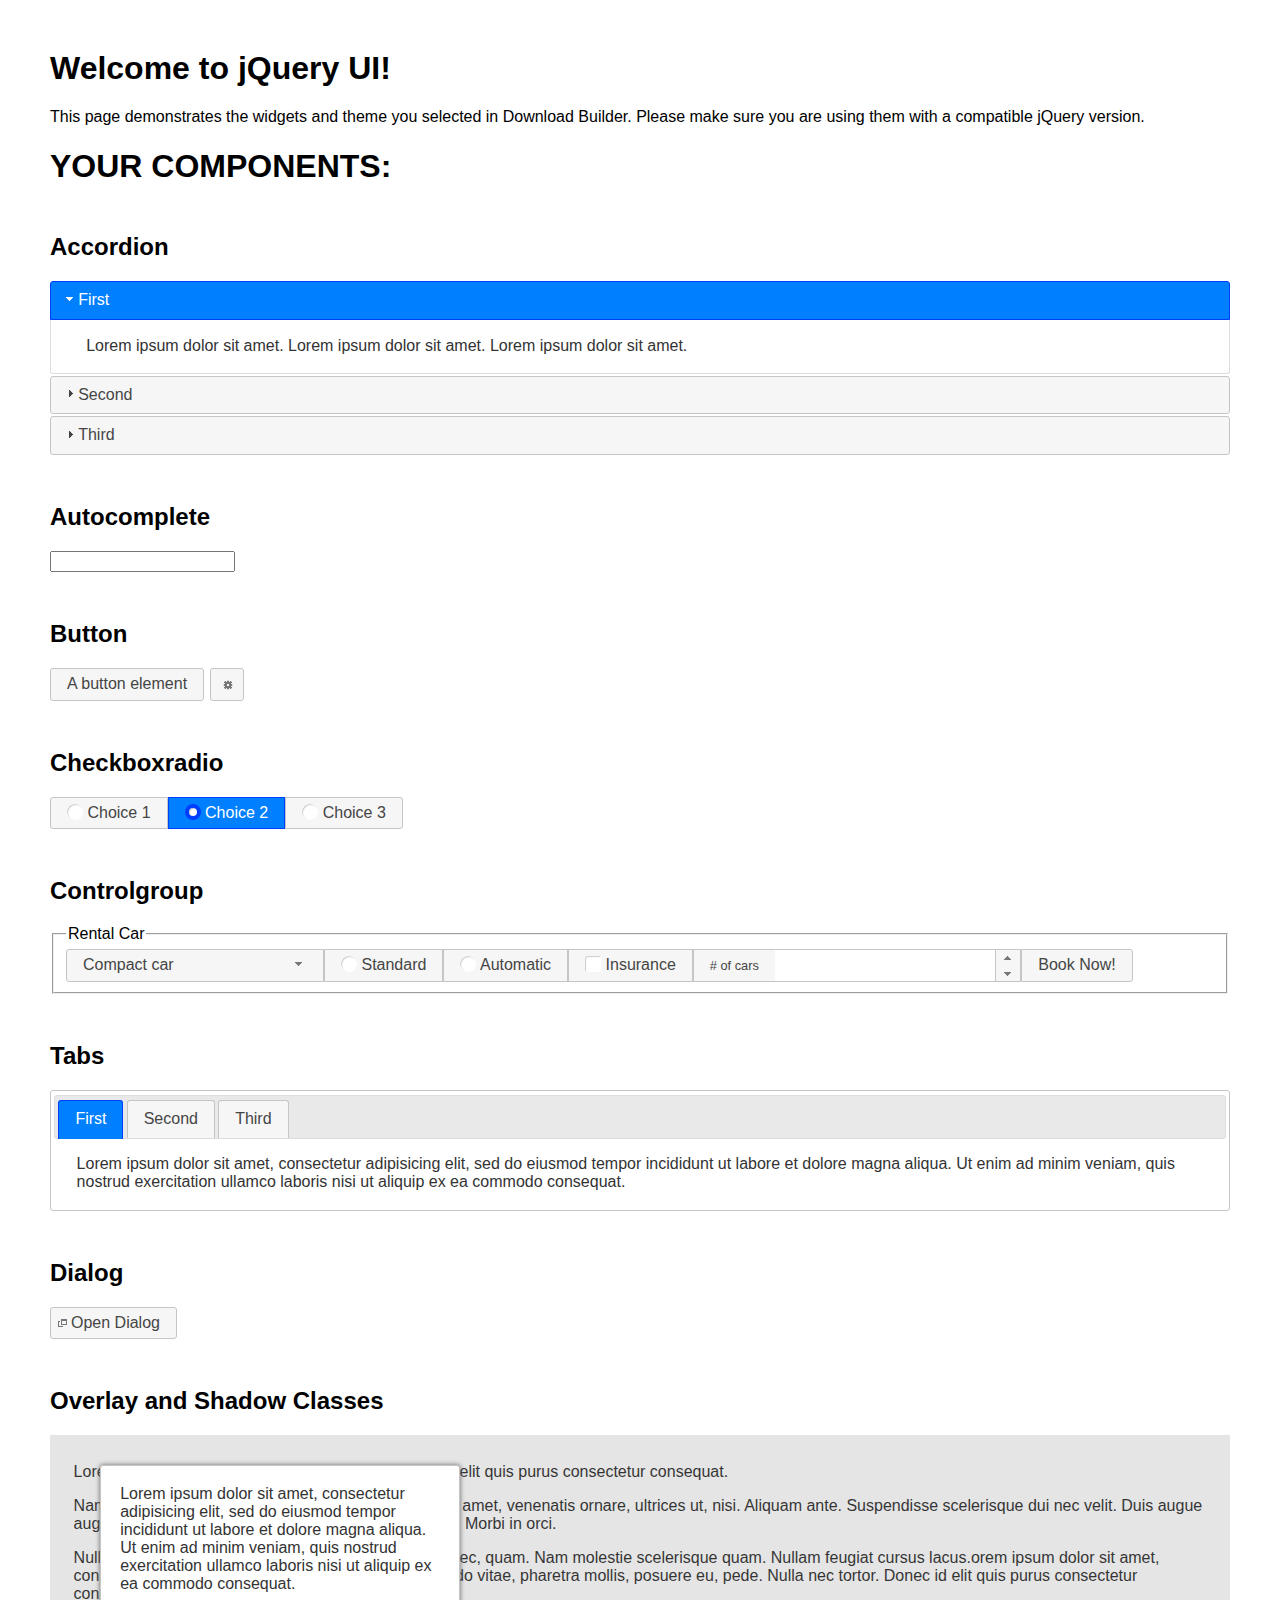
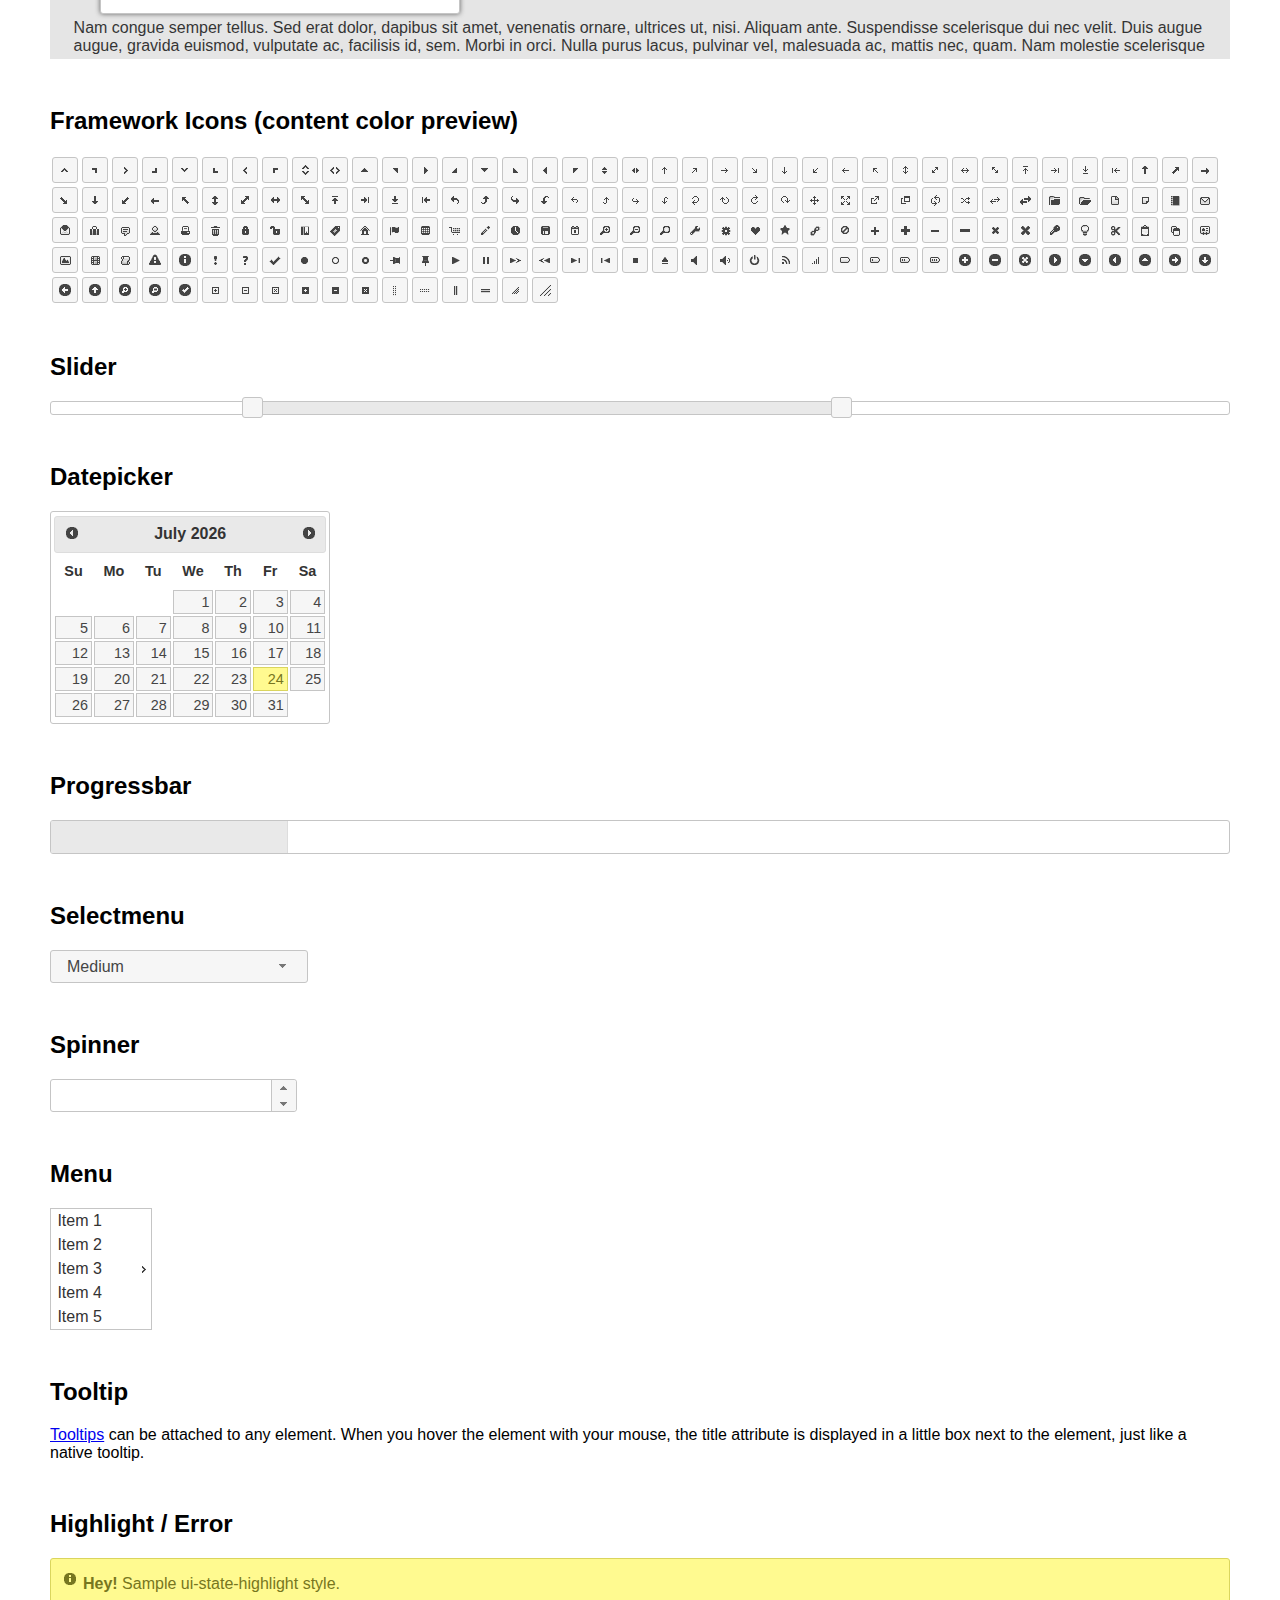
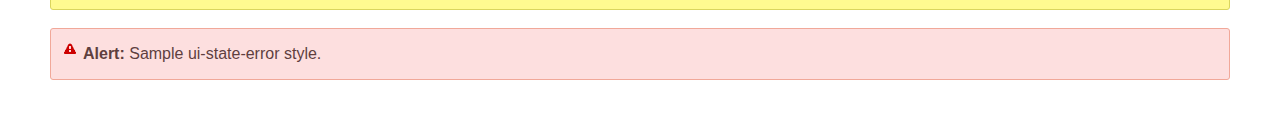
<file: Scripts/jquery-ui-1.12.1.custom/index.html>
<!doctype html>
<html lang="us">
<head>
	<meta charset="utf-8">
	<title>jQuery UI Example Page</title>
	<link href="jquery-ui.css" rel="stylesheet">
	<style>
	body{
		font-family: "Trebuchet MS", sans-serif;
		margin: 50px;
	}
	.demoHeaders {
		margin-top: 2em;
	}
	#dialog-link {
		padding: .4em 1em .4em 20px;
		text-decoration: none;
		position: relative;
	}
	#dialog-link span.ui-icon {
		margin: 0 5px 0 0;
		position: absolute;
		left: .2em;
		top: 50%;
		margin-top: -8px;
	}
	#icons {
		margin: 0;
		padding: 0;
	}
	#icons li {
		margin: 2px;
		position: relative;
		padding: 4px 0;
		cursor: pointer;
		float: left;
		list-style: none;
	}
	#icons span.ui-icon {
		float: left;
		margin: 0 4px;
	}
	.fakewindowcontain .ui-widget-overlay {
		position: absolute;
	}
	select {
		width: 200px;
	}
	</style>
</head>
<body>

<h1>Welcome to jQuery UI!</h1>

<div class="ui-widget">
	<p>This page demonstrates the widgets and theme you selected in Download Builder. Please make sure you are using them with a compatible jQuery version.</p>
</div>

<h1>YOUR COMPONENTS:</h1>


<!-- Accordion -->
<h2 class="demoHeaders">Accordion</h2>
<div id="accordion">
	<h3>First</h3>
	<div>Lorem ipsum dolor sit amet. Lorem ipsum dolor sit amet. Lorem ipsum dolor sit amet.</div>
	<h3>Second</h3>
	<div>Phasellus mattis tincidunt nibh.</div>
	<h3>Third</h3>
	<div>Nam dui erat, auctor a, dignissim quis.</div>
</div>



<!-- Autocomplete -->
<h2 class="demoHeaders">Autocomplete</h2>
<div>
	<input id="autocomplete" title="type &quot;a&quot;">
</div>



<!-- Button -->
<h2 class="demoHeaders">Button</h2>
<button id="button">A button element</button>
<button id="button-icon">An icon-only button</button>



<!-- Checkboxradio -->
<h2 class="demoHeaders">Checkboxradio</h2>
<form style="margin-top: 1em;">
	<div id="radioset">
		<input type="radio" id="radio1" name="radio"><label for="radio1">Choice 1</label>
		<input type="radio" id="radio2" name="radio" checked="checked"><label for="radio2">Choice 2</label>
		<input type="radio" id="radio3" name="radio"><label for="radio3">Choice 3</label>
	</div>
</form>



<!-- Controlgroup -->
<h2 class="demoHeaders">Controlgroup</h2>
<fieldset>
	<legend>Rental Car</legend>
	<div id="controlgroup">
		<select id="car-type">
			<option>Compact car</option>
			<option>Midsize car</option>
			<option>Full size car</option>
			<option>SUV</option>
			<option>Luxury</option>
			<option>Truck</option>
			<option>Van</option>
		</select>
		<label for="transmission-standard">Standard</label>
		<input type="radio" name="transmission" id="transmission-standard">
		<label for="transmission-automatic">Automatic</label>
		<input type="radio" name="transmission" id="transmission-automatic">
		<label for="insurance">Insurance</label>
		<input type="checkbox" name="insurance" id="insurance">
		<label for="horizontal-spinner" class="ui-controlgroup-label"># of cars</label>
		<input id="horizontal-spinner" class="ui-spinner-input">
		<button>Book Now!</button>
	</div>
</fieldset>



<!-- Tabs -->
<h2 class="demoHeaders">Tabs</h2>
<div id="tabs">
	<ul>
		<li><a href="#tabs-1">First</a></li>
		<li><a href="#tabs-2">Second</a></li>
		<li><a href="#tabs-3">Third</a></li>
	</ul>
	<div id="tabs-1">Lorem ipsum dolor sit amet, consectetur adipisicing elit, sed do eiusmod tempor incididunt ut labore et dolore magna aliqua. Ut enim ad minim veniam, quis nostrud exercitation ullamco laboris nisi ut aliquip ex ea commodo consequat.</div>
	<div id="tabs-2">Phasellus mattis tincidunt nibh. Cras orci urna, blandit id, pretium vel, aliquet ornare, felis. Maecenas scelerisque sem non nisl. Fusce sed lorem in enim dictum bibendum.</div>
	<div id="tabs-3">Nam dui erat, auctor a, dignissim quis, sollicitudin eu, felis. Pellentesque nisi urna, interdum eget, sagittis et, consequat vestibulum, lacus. Mauris porttitor ullamcorper augue.</div>
</div>



<h2 class="demoHeaders">Dialog</h2>
<p>
	<button id="dialog-link" class="ui-button ui-corner-all ui-widget">
		<span class="ui-icon ui-icon-newwin"></span>Open Dialog
	</button>
</p>

<h2 class="demoHeaders">Overlay and Shadow Classes</h2>
<div style="position: relative; width: 96%; height: 200px; padding:1% 2%; overflow:hidden;" class="fakewindowcontain">
	<p>Lorem ipsum dolor sit amet,  Nulla nec tortor. Donec id elit quis purus consectetur consequat. </p><p>Nam congue semper tellus. Sed erat dolor, dapibus sit amet, venenatis ornare, ultrices ut, nisi. Aliquam ante. Suspendisse scelerisque dui nec velit. Duis augue augue, gravida euismod, vulputate ac, facilisis id, sem. Morbi in orci. </p><p>Nulla purus lacus, pulvinar vel, malesuada ac, mattis nec, quam. Nam molestie scelerisque quam. Nullam feugiat cursus lacus.orem ipsum dolor sit amet, consectetur adipiscing elit. Donec libero risus, commodo vitae, pharetra mollis, posuere eu, pede. Nulla nec tortor. Donec id elit quis purus consectetur consequat. </p><p>Nam congue semper tellus. Sed erat dolor, dapibus sit amet, venenatis ornare, ultrices ut, nisi. Aliquam ante. Suspendisse scelerisque dui nec velit. Duis augue augue, gravida euismod, vulputate ac, facilisis id, sem. Morbi in orci. Nulla purus lacus, pulvinar vel, malesuada ac, mattis nec, quam. Nam molestie scelerisque quam. </p><p>Nullam feugiat cursus lacus.orem ipsum dolor sit amet, consectetur adipiscing elit. Donec libero risus, commodo vitae, pharetra mollis, posuere eu, pede. Nulla nec tortor. Donec id elit quis purus consectetur consequat. Nam congue semper tellus. Sed erat dolor, dapibus sit amet, venenatis ornare, ultrices ut, nisi. Aliquam ante. </p><p>Suspendisse scelerisque dui nec velit. Duis augue augue, gravida euismod, vulputate ac, facilisis id, sem. Morbi in orci. Nulla purus lacus, pulvinar vel, malesuada ac, mattis nec, quam. Nam molestie scelerisque quam. Nullam feugiat cursus lacus.orem ipsum dolor sit amet, consectetur adipiscing elit. Donec libero risus, commodo vitae, pharetra mollis, posuere eu, pede. Nulla nec tortor. Donec id elit quis purus consectetur consequat. Nam congue semper tellus. Sed erat dolor, dapibus sit amet, venenatis ornare, ultrices ut, nisi. </p>

	<!-- ui-dialog -->
	<div class="ui-widget-overlay ui-front"></div>
	<div style="position: absolute; width: 320px; left: 50px; top: 30px; padding: 1.2em" class="ui-widget ui-front ui-widget-content ui-corner-all ui-widget-shadow">
		Lorem ipsum dolor sit amet, consectetur adipisicing elit, sed do eiusmod tempor incididunt ut labore et dolore magna aliqua. Ut enim ad minim veniam, quis nostrud exercitation ullamco laboris nisi ut aliquip ex ea commodo consequat.
	</div>

</div>

<!-- ui-dialog -->
<div id="dialog" title="Dialog Title">
	<p>Lorem ipsum dolor sit amet, consectetur adipisicing elit, sed do eiusmod tempor incididunt ut labore et dolore magna aliqua. Ut enim ad minim veniam, quis nostrud exercitation ullamco laboris nisi ut aliquip ex ea commodo consequat.</p>
</div>



<h2 class="demoHeaders">Framework Icons (content color preview)</h2>
<ul id="icons" class="ui-widget ui-helper-clearfix">
	<li class="ui-state-default ui-corner-all" title=".ui-icon-caret-1-n"><span class="ui-icon ui-icon-caret-1-n"></span></li>
	<li class="ui-state-default ui-corner-all" title=".ui-icon-caret-1-ne"><span class="ui-icon ui-icon-caret-1-ne"></span></li>
	<li class="ui-state-default ui-corner-all" title=".ui-icon-caret-1-e"><span class="ui-icon ui-icon-caret-1-e"></span></li>
	<li class="ui-state-default ui-corner-all" title=".ui-icon-caret-1-se"><span class="ui-icon ui-icon-caret-1-se"></span></li>
	<li class="ui-state-default ui-corner-all" title=".ui-icon-caret-1-s"><span class="ui-icon ui-icon-caret-1-s"></span></li>
	<li class="ui-state-default ui-corner-all" title=".ui-icon-caret-1-sw"><span class="ui-icon ui-icon-caret-1-sw"></span></li>
	<li class="ui-state-default ui-corner-all" title=".ui-icon-caret-1-w"><span class="ui-icon ui-icon-caret-1-w"></span></li>
	<li class="ui-state-default ui-corner-all" title=".ui-icon-caret-1-nw"><span class="ui-icon ui-icon-caret-1-nw"></span></li>
	<li class="ui-state-default ui-corner-all" title=".ui-icon-caret-2-n-s"><span class="ui-icon ui-icon-caret-2-n-s"></span></li>
	<li class="ui-state-default ui-corner-all" title=".ui-icon-caret-2-e-w"><span class="ui-icon ui-icon-caret-2-e-w"></span></li>
	<li class="ui-state-default ui-corner-all" title=".ui-icon-triangle-1-n"><span class="ui-icon ui-icon-triangle-1-n"></span></li>
	<li class="ui-state-default ui-corner-all" title=".ui-icon-triangle-1-ne"><span class="ui-icon ui-icon-triangle-1-ne"></span></li>
	<li class="ui-state-default ui-corner-all" title=".ui-icon-triangle-1-e"><span class="ui-icon ui-icon-triangle-1-e"></span></li>
	<li class="ui-state-default ui-corner-all" title=".ui-icon-triangle-1-se"><span class="ui-icon ui-icon-triangle-1-se"></span></li>
	<li class="ui-state-default ui-corner-all" title=".ui-icon-triangle-1-s"><span class="ui-icon ui-icon-triangle-1-s"></span></li>
	<li class="ui-state-default ui-corner-all" title=".ui-icon-triangle-1-sw"><span class="ui-icon ui-icon-triangle-1-sw"></span></li>
	<li class="ui-state-default ui-corner-all" title=".ui-icon-triangle-1-w"><span class="ui-icon ui-icon-triangle-1-w"></span></li>
	<li class="ui-state-default ui-corner-all" title=".ui-icon-triangle-1-nw"><span class="ui-icon ui-icon-triangle-1-nw"></span></li>
	<li class="ui-state-default ui-corner-all" title=".ui-icon-triangle-2-n-s"><span class="ui-icon ui-icon-triangle-2-n-s"></span></li>
	<li class="ui-state-default ui-corner-all" title=".ui-icon-triangle-2-e-w"><span class="ui-icon ui-icon-triangle-2-e-w"></span></li>
	<li class="ui-state-default ui-corner-all" title=".ui-icon-arrow-1-n"><span class="ui-icon ui-icon-arrow-1-n"></span></li>
	<li class="ui-state-default ui-corner-all" title=".ui-icon-arrow-1-ne"><span class="ui-icon ui-icon-arrow-1-ne"></span></li>
	<li class="ui-state-default ui-corner-all" title=".ui-icon-arrow-1-e"><span class="ui-icon ui-icon-arrow-1-e"></span></li>
	<li class="ui-state-default ui-corner-all" title=".ui-icon-arrow-1-se"><span class="ui-icon ui-icon-arrow-1-se"></span></li>
	<li class="ui-state-default ui-corner-all" title=".ui-icon-arrow-1-s"><span class="ui-icon ui-icon-arrow-1-s"></span></li>
	<li class="ui-state-default ui-corner-all" title=".ui-icon-arrow-1-sw"><span class="ui-icon ui-icon-arrow-1-sw"></span></li>
	<li class="ui-state-default ui-corner-all" title=".ui-icon-arrow-1-w"><span class="ui-icon ui-icon-arrow-1-w"></span></li>
	<li class="ui-state-default ui-corner-all" title=".ui-icon-arrow-1-nw"><span class="ui-icon ui-icon-arrow-1-nw"></span></li>
	<li class="ui-state-default ui-corner-all" title=".ui-icon-arrow-2-n-s"><span class="ui-icon ui-icon-arrow-2-n-s"></span></li>
	<li class="ui-state-default ui-corner-all" title=".ui-icon-arrow-2-ne-sw"><span class="ui-icon ui-icon-arrow-2-ne-sw"></span></li>
	<li class="ui-state-default ui-corner-all" title=".ui-icon-arrow-2-e-w"><span class="ui-icon ui-icon-arrow-2-e-w"></span></li>
	<li class="ui-state-default ui-corner-all" title=".ui-icon-arrow-2-se-nw"><span class="ui-icon ui-icon-arrow-2-se-nw"></span></li>
	<li class="ui-state-default ui-corner-all" title=".ui-icon-arrowstop-1-n"><span class="ui-icon ui-icon-arrowstop-1-n"></span></li>
	<li class="ui-state-default ui-corner-all" title=".ui-icon-arrowstop-1-e"><span class="ui-icon ui-icon-arrowstop-1-e"></span></li>
	<li class="ui-state-default ui-corner-all" title=".ui-icon-arrowstop-1-s"><span class="ui-icon ui-icon-arrowstop-1-s"></span></li>
	<li class="ui-state-default ui-corner-all" title=".ui-icon-arrowstop-1-w"><span class="ui-icon ui-icon-arrowstop-1-w"></span></li>
	<li class="ui-state-default ui-corner-all" title=".ui-icon-arrowthick-1-n"><span class="ui-icon ui-icon-arrowthick-1-n"></span></li>
	<li class="ui-state-default ui-corner-all" title=".ui-icon-arrowthick-1-ne"><span class="ui-icon ui-icon-arrowthick-1-ne"></span></li>
	<li class="ui-state-default ui-corner-all" title=".ui-icon-arrowthick-1-e"><span class="ui-icon ui-icon-arrowthick-1-e"></span></li>
	<li class="ui-state-default ui-corner-all" title=".ui-icon-arrowthick-1-se"><span class="ui-icon ui-icon-arrowthick-1-se"></span></li>
	<li class="ui-state-default ui-corner-all" title=".ui-icon-arrowthick-1-s"><span class="ui-icon ui-icon-arrowthick-1-s"></span></li>
	<li class="ui-state-default ui-corner-all" title=".ui-icon-arrowthick-1-sw"><span class="ui-icon ui-icon-arrowthick-1-sw"></span></li>
	<li class="ui-state-default ui-corner-all" title=".ui-icon-arrowthick-1-w"><span class="ui-icon ui-icon-arrowthick-1-w"></span></li>
	<li class="ui-state-default ui-corner-all" title=".ui-icon-arrowthick-1-nw"><span class="ui-icon ui-icon-arrowthick-1-nw"></span></li>
	<li class="ui-state-default ui-corner-all" title=".ui-icon-arrowthick-2-n-s"><span class="ui-icon ui-icon-arrowthick-2-n-s"></span></li>
	<li class="ui-state-default ui-corner-all" title=".ui-icon-arrowthick-2-ne-sw"><span class="ui-icon ui-icon-arrowthick-2-ne-sw"></span></li>
	<li class="ui-state-default ui-corner-all" title=".ui-icon-arrowthick-2-e-w"><span class="ui-icon ui-icon-arrowthick-2-e-w"></span></li>
	<li class="ui-state-default ui-corner-all" title=".ui-icon-arrowthick-2-se-nw"><span class="ui-icon ui-icon-arrowthick-2-se-nw"></span></li>
	<li class="ui-state-default ui-corner-all" title=".ui-icon-arrowthickstop-1-n"><span class="ui-icon ui-icon-arrowthickstop-1-n"></span></li>
	<li class="ui-state-default ui-corner-all" title=".ui-icon-arrowthickstop-1-e"><span class="ui-icon ui-icon-arrowthickstop-1-e"></span></li>
	<li class="ui-state-default ui-corner-all" title=".ui-icon-arrowthickstop-1-s"><span class="ui-icon ui-icon-arrowthickstop-1-s"></span></li>
	<li class="ui-state-default ui-corner-all" title=".ui-icon-arrowthickstop-1-w"><span class="ui-icon ui-icon-arrowthickstop-1-w"></span></li>
	<li class="ui-state-default ui-corner-all" title=".ui-icon-arrowreturnthick-1-w"><span class="ui-icon ui-icon-arrowreturnthick-1-w"></span></li>
	<li class="ui-state-default ui-corner-all" title=".ui-icon-arrowreturnthick-1-n"><span class="ui-icon ui-icon-arrowreturnthick-1-n"></span></li>
	<li class="ui-state-default ui-corner-all" title=".ui-icon-arrowreturnthick-1-e"><span class="ui-icon ui-icon-arrowreturnthick-1-e"></span></li>
	<li class="ui-state-default ui-corner-all" title=".ui-icon-arrowreturnthick-1-s"><span class="ui-icon ui-icon-arrowreturnthick-1-s"></span></li>
	<li class="ui-state-default ui-corner-all" title=".ui-icon-arrowreturn-1-w"><span class="ui-icon ui-icon-arrowreturn-1-w"></span></li>
	<li class="ui-state-default ui-corner-all" title=".ui-icon-arrowreturn-1-n"><span class="ui-icon ui-icon-arrowreturn-1-n"></span></li>
	<li class="ui-state-default ui-corner-all" title=".ui-icon-arrowreturn-1-e"><span class="ui-icon ui-icon-arrowreturn-1-e"></span></li>
	<li class="ui-state-default ui-corner-all" title=".ui-icon-arrowreturn-1-s"><span class="ui-icon ui-icon-arrowreturn-1-s"></span></li>
	<li class="ui-state-default ui-corner-all" title=".ui-icon-arrowrefresh-1-w"><span class="ui-icon ui-icon-arrowrefresh-1-w"></span></li>
	<li class="ui-state-default ui-corner-all" title=".ui-icon-arrowrefresh-1-n"><span class="ui-icon ui-icon-arrowrefresh-1-n"></span></li>
	<li class="ui-state-default ui-corner-all" title=".ui-icon-arrowrefresh-1-e"><span class="ui-icon ui-icon-arrowrefresh-1-e"></span></li>
	<li class="ui-state-default ui-corner-all" title=".ui-icon-arrowrefresh-1-s"><span class="ui-icon ui-icon-arrowrefresh-1-s"></span></li>
	<li class="ui-state-default ui-corner-all" title=".ui-icon-arrow-4"><span class="ui-icon ui-icon-arrow-4"></span></li>
	<li class="ui-state-default ui-corner-all" title=".ui-icon-arrow-4-diag"><span class="ui-icon ui-icon-arrow-4-diag"></span></li>
	<li class="ui-state-default ui-corner-all" title=".ui-icon-extlink"><span class="ui-icon ui-icon-extlink"></span></li>
	<li class="ui-state-default ui-corner-all" title=".ui-icon-newwin"><span class="ui-icon ui-icon-newwin"></span></li>
	<li class="ui-state-default ui-corner-all" title=".ui-icon-refresh"><span class="ui-icon ui-icon-refresh"></span></li>
	<li class="ui-state-default ui-corner-all" title=".ui-icon-shuffle"><span class="ui-icon ui-icon-shuffle"></span></li>
	<li class="ui-state-default ui-corner-all" title=".ui-icon-transfer-e-w"><span class="ui-icon ui-icon-transfer-e-w"></span></li>
	<li class="ui-state-default ui-corner-all" title=".ui-icon-transferthick-e-w"><span class="ui-icon ui-icon-transferthick-e-w"></span></li>
	<li class="ui-state-default ui-corner-all" title=".ui-icon-folder-collapsed"><span class="ui-icon ui-icon-folder-collapsed"></span></li>
	<li class="ui-state-default ui-corner-all" title=".ui-icon-folder-open"><span class="ui-icon ui-icon-folder-open"></span></li>
	<li class="ui-state-default ui-corner-all" title=".ui-icon-document"><span class="ui-icon ui-icon-document"></span></li>
	<li class="ui-state-default ui-corner-all" title=".ui-icon-document-b"><span class="ui-icon ui-icon-document-b"></span></li>
	<li class="ui-state-default ui-corner-all" title=".ui-icon-note"><span class="ui-icon ui-icon-note"></span></li>
	<li class="ui-state-default ui-corner-all" title=".ui-icon-mail-closed"><span class="ui-icon ui-icon-mail-closed"></span></li>
	<li class="ui-state-default ui-corner-all" title=".ui-icon-mail-open"><span class="ui-icon ui-icon-mail-open"></span></li>
	<li class="ui-state-default ui-corner-all" title=".ui-icon-suitcase"><span class="ui-icon ui-icon-suitcase"></span></li>
	<li class="ui-state-default ui-corner-all" title=".ui-icon-comment"><span class="ui-icon ui-icon-comment"></span></li>
	<li class="ui-state-default ui-corner-all" title=".ui-icon-person"><span class="ui-icon ui-icon-person"></span></li>
	<li class="ui-state-default ui-corner-all" title=".ui-icon-print"><span class="ui-icon ui-icon-print"></span></li>
	<li class="ui-state-default ui-corner-all" title=".ui-icon-trash"><span class="ui-icon ui-icon-trash"></span></li>
	<li class="ui-state-default ui-corner-all" title=".ui-icon-locked"><span class="ui-icon ui-icon-locked"></span></li>
	<li class="ui-state-default ui-corner-all" title=".ui-icon-unlocked"><span class="ui-icon ui-icon-unlocked"></span></li>
	<li class="ui-state-default ui-corner-all" title=".ui-icon-bookmark"><span class="ui-icon ui-icon-bookmark"></span></li>
	<li class="ui-state-default ui-corner-all" title=".ui-icon-tag"><span class="ui-icon ui-icon-tag"></span></li>
	<li class="ui-state-default ui-corner-all" title=".ui-icon-home"><span class="ui-icon ui-icon-home"></span></li>
	<li class="ui-state-default ui-corner-all" title=".ui-icon-flag"><span class="ui-icon ui-icon-flag"></span></li>
	<li class="ui-state-default ui-corner-all" title=".ui-icon-calculator"><span class="ui-icon ui-icon-calculator"></span></li>
	<li class="ui-state-default ui-corner-all" title=".ui-icon-cart"><span class="ui-icon ui-icon-cart"></span></li>
	<li class="ui-state-default ui-corner-all" title=".ui-icon-pencil"><span class="ui-icon ui-icon-pencil"></span></li>
	<li class="ui-state-default ui-corner-all" title=".ui-icon-clock"><span class="ui-icon ui-icon-clock"></span></li>
	<li class="ui-state-default ui-corner-all" title=".ui-icon-disk"><span class="ui-icon ui-icon-disk"></span></li>
	<li class="ui-state-default ui-corner-all" title=".ui-icon-calendar"><span class="ui-icon ui-icon-calendar"></span></li>
	<li class="ui-state-default ui-corner-all" title=".ui-icon-zoomin"><span class="ui-icon ui-icon-zoomin"></span></li>
	<li class="ui-state-default ui-corner-all" title=".ui-icon-zoomout"><span class="ui-icon ui-icon-zoomout"></span></li>
	<li class="ui-state-default ui-corner-all" title=".ui-icon-search"><span class="ui-icon ui-icon-search"></span></li>
	<li class="ui-state-default ui-corner-all" title=".ui-icon-wrench"><span class="ui-icon ui-icon-wrench"></span></li>
	<li class="ui-state-default ui-corner-all" title=".ui-icon-gear"><span class="ui-icon ui-icon-gear"></span></li>
	<li class="ui-state-default ui-corner-all" title=".ui-icon-heart"><span class="ui-icon ui-icon-heart"></span></li>
	<li class="ui-state-default ui-corner-all" title=".ui-icon-star"><span class="ui-icon ui-icon-star"></span></li>
	<li class="ui-state-default ui-corner-all" title=".ui-icon-link"><span class="ui-icon ui-icon-link"></span></li>
	<li class="ui-state-default ui-corner-all" title=".ui-icon-cancel"><span class="ui-icon ui-icon-cancel"></span></li>
	<li class="ui-state-default ui-corner-all" title=".ui-icon-plus"><span class="ui-icon ui-icon-plus"></span></li>
	<li class="ui-state-default ui-corner-all" title=".ui-icon-plusthick"><span class="ui-icon ui-icon-plusthick"></span></li>
	<li class="ui-state-default ui-corner-all" title=".ui-icon-minus"><span class="ui-icon ui-icon-minus"></span></li>
	<li class="ui-state-default ui-corner-all" title=".ui-icon-minusthick"><span class="ui-icon ui-icon-minusthick"></span></li>
	<li class="ui-state-default ui-corner-all" title=".ui-icon-close"><span class="ui-icon ui-icon-close"></span></li>
	<li class="ui-state-default ui-corner-all" title=".ui-icon-closethick"><span class="ui-icon ui-icon-closethick"></span></li>
	<li class="ui-state-default ui-corner-all" title=".ui-icon-key"><span class="ui-icon ui-icon-key"></span></li>
	<li class="ui-state-default ui-corner-all" title=".ui-icon-lightbulb"><span class="ui-icon ui-icon-lightbulb"></span></li>
	<li class="ui-state-default ui-corner-all" title=".ui-icon-scissors"><span class="ui-icon ui-icon-scissors"></span></li>
	<li class="ui-state-default ui-corner-all" title=".ui-icon-clipboard"><span class="ui-icon ui-icon-clipboard"></span></li>
	<li class="ui-state-default ui-corner-all" title=".ui-icon-copy"><span class="ui-icon ui-icon-copy"></span></li>
	<li class="ui-state-default ui-corner-all" title=".ui-icon-contact"><span class="ui-icon ui-icon-contact"></span></li>
	<li class="ui-state-default ui-corner-all" title=".ui-icon-image"><span class="ui-icon ui-icon-image"></span></li>
	<li class="ui-state-default ui-corner-all" title=".ui-icon-video"><span class="ui-icon ui-icon-video"></span></li>
	<li class="ui-state-default ui-corner-all" title=".ui-icon-script"><span class="ui-icon ui-icon-script"></span></li>
	<li class="ui-state-default ui-corner-all" title=".ui-icon-alert"><span class="ui-icon ui-icon-alert"></span></li>
	<li class="ui-state-default ui-corner-all" title=".ui-icon-info"><span class="ui-icon ui-icon-info"></span></li>
	<li class="ui-state-default ui-corner-all" title=".ui-icon-notice"><span class="ui-icon ui-icon-notice"></span></li>
	<li class="ui-state-default ui-corner-all" title=".ui-icon-help"><span class="ui-icon ui-icon-help"></span></li>
	<li class="ui-state-default ui-corner-all" title=".ui-icon-check"><span class="ui-icon ui-icon-check"></span></li>
	<li class="ui-state-default ui-corner-all" title=".ui-icon-bullet"><span class="ui-icon ui-icon-bullet"></span></li>
	<li class="ui-state-default ui-corner-all" title=".ui-icon-radio-off"><span class="ui-icon ui-icon-radio-off"></span></li>
	<li class="ui-state-default ui-corner-all" title=".ui-icon-radio-on"><span class="ui-icon ui-icon-radio-on"></span></li>
	<li class="ui-state-default ui-corner-all" title=".ui-icon-pin-w"><span class="ui-icon ui-icon-pin-w"></span></li>
	<li class="ui-state-default ui-corner-all" title=".ui-icon-pin-s"><span class="ui-icon ui-icon-pin-s"></span></li>
	<li class="ui-state-default ui-corner-all" title=".ui-icon-play"><span class="ui-icon ui-icon-play"></span></li>
	<li class="ui-state-default ui-corner-all" title=".ui-icon-pause"><span class="ui-icon ui-icon-pause"></span></li>
	<li class="ui-state-default ui-corner-all" title=".ui-icon-seek-next"><span class="ui-icon ui-icon-seek-next"></span></li>
	<li class="ui-state-default ui-corner-all" title=".ui-icon-seek-prev"><span class="ui-icon ui-icon-seek-prev"></span></li>
	<li class="ui-state-default ui-corner-all" title=".ui-icon-seek-end"><span class="ui-icon ui-icon-seek-end"></span></li>
	<li class="ui-state-default ui-corner-all" title=".ui-icon-seek-first"><span class="ui-icon ui-icon-seek-first"></span></li>
	<li class="ui-state-default ui-corner-all" title=".ui-icon-stop"><span class="ui-icon ui-icon-stop"></span></li>
	<li class="ui-state-default ui-corner-all" title=".ui-icon-eject"><span class="ui-icon ui-icon-eject"></span></li>
	<li class="ui-state-default ui-corner-all" title=".ui-icon-volume-off"><span class="ui-icon ui-icon-volume-off"></span></li>
	<li class="ui-state-default ui-corner-all" title=".ui-icon-volume-on"><span class="ui-icon ui-icon-volume-on"></span></li>
	<li class="ui-state-default ui-corner-all" title=".ui-icon-power"><span class="ui-icon ui-icon-power"></span></li>
	<li class="ui-state-default ui-corner-all" title=".ui-icon-signal-diag"><span class="ui-icon ui-icon-signal-diag"></span></li>
	<li class="ui-state-default ui-corner-all" title=".ui-icon-signal"><span class="ui-icon ui-icon-signal"></span></li>
	<li class="ui-state-default ui-corner-all" title=".ui-icon-battery-0"><span class="ui-icon ui-icon-battery-0"></span></li>
	<li class="ui-state-default ui-corner-all" title=".ui-icon-battery-1"><span class="ui-icon ui-icon-battery-1"></span></li>
	<li class="ui-state-default ui-corner-all" title=".ui-icon-battery-2"><span class="ui-icon ui-icon-battery-2"></span></li>
	<li class="ui-state-default ui-corner-all" title=".ui-icon-battery-3"><span class="ui-icon ui-icon-battery-3"></span></li>
	<li class="ui-state-default ui-corner-all" title=".ui-icon-circle-plus"><span class="ui-icon ui-icon-circle-plus"></span></li>
	<li class="ui-state-default ui-corner-all" title=".ui-icon-circle-minus"><span class="ui-icon ui-icon-circle-minus"></span></li>
	<li class="ui-state-default ui-corner-all" title=".ui-icon-circle-close"><span class="ui-icon ui-icon-circle-close"></span></li>
	<li class="ui-state-default ui-corner-all" title=".ui-icon-circle-triangle-e"><span class="ui-icon ui-icon-circle-triangle-e"></span></li>
	<li class="ui-state-default ui-corner-all" title=".ui-icon-circle-triangle-s"><span class="ui-icon ui-icon-circle-triangle-s"></span></li>
	<li class="ui-state-default ui-corner-all" title=".ui-icon-circle-triangle-w"><span class="ui-icon ui-icon-circle-triangle-w"></span></li>
	<li class="ui-state-default ui-corner-all" title=".ui-icon-circle-triangle-n"><span class="ui-icon ui-icon-circle-triangle-n"></span></li>
	<li class="ui-state-default ui-corner-all" title=".ui-icon-circle-arrow-e"><span class="ui-icon ui-icon-circle-arrow-e"></span></li>
	<li class="ui-state-default ui-corner-all" title=".ui-icon-circle-arrow-s"><span class="ui-icon ui-icon-circle-arrow-s"></span></li>
	<li class="ui-state-default ui-corner-all" title=".ui-icon-circle-arrow-w"><span class="ui-icon ui-icon-circle-arrow-w"></span></li>
	<li class="ui-state-default ui-corner-all" title=".ui-icon-circle-arrow-n"><span class="ui-icon ui-icon-circle-arrow-n"></span></li>
	<li class="ui-state-default ui-corner-all" title=".ui-icon-circle-zoomin"><span class="ui-icon ui-icon-circle-zoomin"></span></li>
	<li class="ui-state-default ui-corner-all" title=".ui-icon-circle-zoomout"><span class="ui-icon ui-icon-circle-zoomout"></span></li>
	<li class="ui-state-default ui-corner-all" title=".ui-icon-circle-check"><span class="ui-icon ui-icon-circle-check"></span></li>
	<li class="ui-state-default ui-corner-all" title=".ui-icon-circlesmall-plus"><span class="ui-icon ui-icon-circlesmall-plus"></span></li>
	<li class="ui-state-default ui-corner-all" title=".ui-icon-circlesmall-minus"><span class="ui-icon ui-icon-circlesmall-minus"></span></li>
	<li class="ui-state-default ui-corner-all" title=".ui-icon-circlesmall-close"><span class="ui-icon ui-icon-circlesmall-close"></span></li>
	<li class="ui-state-default ui-corner-all" title=".ui-icon-squaresmall-plus"><span class="ui-icon ui-icon-squaresmall-plus"></span></li>
	<li class="ui-state-default ui-corner-all" title=".ui-icon-squaresmall-minus"><span class="ui-icon ui-icon-squaresmall-minus"></span></li>
	<li class="ui-state-default ui-corner-all" title=".ui-icon-squaresmall-close"><span class="ui-icon ui-icon-squaresmall-close"></span></li>
	<li class="ui-state-default ui-corner-all" title=".ui-icon-grip-dotted-vertical"><span class="ui-icon ui-icon-grip-dotted-vertical"></span></li>
	<li class="ui-state-default ui-corner-all" title=".ui-icon-grip-dotted-horizontal"><span class="ui-icon ui-icon-grip-dotted-horizontal"></span></li>
	<li class="ui-state-default ui-corner-all" title=".ui-icon-grip-solid-vertical"><span class="ui-icon ui-icon-grip-solid-vertical"></span></li>
	<li class="ui-state-default ui-corner-all" title=".ui-icon-grip-solid-horizontal"><span class="ui-icon ui-icon-grip-solid-horizontal"></span></li>
	<li class="ui-state-default ui-corner-all" title=".ui-icon-gripsmall-diagonal-se"><span class="ui-icon ui-icon-gripsmall-diagonal-se"></span></li>
	<li class="ui-state-default ui-corner-all" title=".ui-icon-grip-diagonal-se"><span class="ui-icon ui-icon-grip-diagonal-se"></span></li>
</ul>


<!-- Slider -->
<h2 class="demoHeaders">Slider</h2>
<div id="slider"></div>



<!-- Datepicker -->
<h2 class="demoHeaders">Datepicker</h2>
<div id="datepicker"></div>



<!-- Progressbar -->
<h2 class="demoHeaders">Progressbar</h2>
<div id="progressbar"></div>



<!-- Progressbar -->
<h2 class="demoHeaders">Selectmenu</h2>
<select id="selectmenu">
	<option>Slower</option>
	<option>Slow</option>
	<option selected="selected">Medium</option>
	<option>Fast</option>
	<option>Faster</option>
</select>



<!-- Spinner -->
<h2 class="demoHeaders">Spinner</h2>
<input id="spinner">



<!-- Menu -->
<h2 class="demoHeaders">Menu</h2>
<ul style="width:100px;" id="menu">
	<li><div>Item 1</div></li>
	<li><div>Item 2</div></li>
	<li><div>Item 3</div>
		<ul>
			<li><div>Item 3-1</div></li>
			<li><div>Item 3-2</div></li>
			<li><div>Item 3-3</div></li>
			<li><div>Item 3-4</div></li>
			<li><div>Item 3-5</div></li>
		</ul>
	</li>
	<li><div>Item 4</div></li>
	<li><div>Item 5</div></li>
</ul>



<!-- Tooltip -->
<h2 class="demoHeaders">Tooltip</h2>
<p id="tooltip">
	<a href="#" title="That&apos;s what this widget is">Tooltips</a> can be attached to any element. When you hover
the element with your mouse, the title attribute is displayed in a little box next to the element, just like a native tooltip.
</p>


<!-- Highlight / Error -->
<h2 class="demoHeaders">Highlight / Error</h2>
<div class="ui-widget">
	<div class="ui-state-highlight ui-corner-all" style="margin-top: 20px; padding: 0 .7em;">
		<p><span class="ui-icon ui-icon-info" style="float: left; margin-right: .3em;"></span>
		<strong>Hey!</strong> Sample ui-state-highlight style.</p>
	</div>
</div>
<br>
<div class="ui-widget">
	<div class="ui-state-error ui-corner-all" style="padding: 0 .7em;">
		<p><span class="ui-icon ui-icon-alert" style="float: left; margin-right: .3em;"></span>
		<strong>Alert:</strong> Sample ui-state-error style.</p>
	</div>
</div>

<script src="external/jquery/jquery.js"></script>
<script src="jquery-ui.js"></script>
<script>

$( "#accordion" ).accordion();



var availableTags = [
	"ActionScript",
	"AppleScript",
	"Asp",
	"BASIC",
	"C",
	"C++",
	"Clojure",
	"COBOL",
	"ColdFusion",
	"Erlang",
	"Fortran",
	"Groovy",
	"Haskell",
	"Java",
	"JavaScript",
	"Lisp",
	"Perl",
	"PHP",
	"Python",
	"Ruby",
	"Scala",
	"Scheme"
];
$( "#autocomplete" ).autocomplete({
	source: availableTags
});



$( "#button" ).button();
$( "#button-icon" ).button({
	icon: "ui-icon-gear",
	showLabel: false
});



$( "#radioset" ).buttonset();



$( "#controlgroup" ).controlgroup();



$( "#tabs" ).tabs();



$( "#dialog" ).dialog({
	autoOpen: false,
	width: 400,
	buttons: [
		{
			text: "Ok",
			click: function() {
				$( this ).dialog( "close" );
			}
		},
		{
			text: "Cancel",
			click: function() {
				$( this ).dialog( "close" );
			}
		}
	]
});

// Link to open the dialog
$( "#dialog-link" ).click(function( event ) {
	$( "#dialog" ).dialog( "open" );
	event.preventDefault();
});



$( "#datepicker" ).datepicker({
	inline: true
});



$( "#slider" ).slider({
	range: true,
	values: [ 17, 67 ]
});



$( "#progressbar" ).progressbar({
	value: 20
});



$( "#spinner" ).spinner();



$( "#menu" ).menu();



$( "#tooltip" ).tooltip();



$( "#selectmenu" ).selectmenu();


// Hover states on the static widgets
$( "#dialog-link, #icons li" ).hover(
	function() {
		$( this ).addClass( "ui-state-hover" );
	},
	function() {
		$( this ).removeClass( "ui-state-hover" );
	}
);
</script>
</body>
</html>
</file>
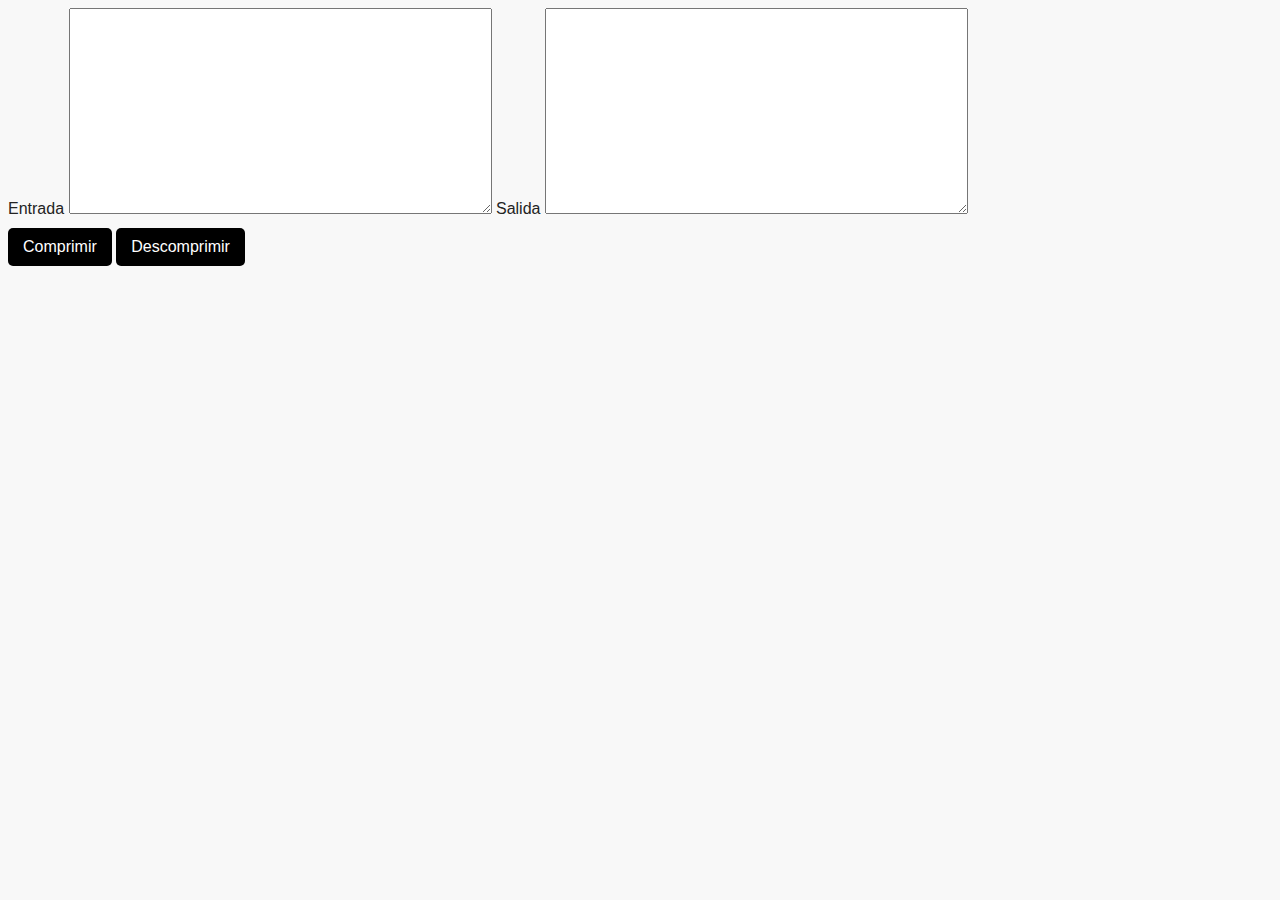
<file: comprimirTexto.html>
<!DOCTYPE html>
<html>
	<head>
		<title>Compresor de textos para Pasteur EAV</title>
		<link rel="stylesheet" href="CSS/estilos.css">
		<meta charset="utf-8">
	</head>
	<body>
		
		<label for="entrada" style="">Entrada</label>
		<textarea rows="4" cols="50" id="entrada" style="height:200px"></textarea>
		
		<label for="salida" style="">Salida</label>
		<textarea rows="4" cols="50" id="salida" style="height:200px"></textarea>
		
		<br />
		<div id="comprimir" class="btn">Comprimir</div>
		<div id="descomprimir" class="btn">Descomprimir</div>
		
		<script src="Scripts/jquery-1.7.1.min.js"></script>
		<script src="Scripts/CompresorDeTexto.js"></script>
		
		<script>
			$(document).ready(function(){

				$('html').on('click','#comprimir', function(){
					$('#salida').val(compresionDeTexto($('#entrada').val(),1))
				});
				
				$('html').on('click','#descomprimir', function(){
					$('#salida').val(compresionDeTexto($('#entrada').val(),2))
				});
			
			});
		</script>
		
	</body>
</html>
</file>
<file: CSS/estilos.css>
body
{
    /* font-size: 1.1em; */
    font-family: tahoma, "Trebuchet MS", Verdana, Helvetica, Sans-Serif;
    color: #232323;
    background-color: #f8f8f8;
	padding-bottom: 15px;
}


.txt{
    padding: 2px;
    font-size: 16px;
    border: 1px solid #cfcfcf;
    margin:5px;
	max-width:85%;
}

.container {
    /* width:40%; */
    background-color: #fff;
    position: fixed;
    top: 50%;
    left: 50%;
    transform: translate(-50%,-50%);
	transition: width 2s;
	border-radius: 5px;
	box-shadow: 0px 0px 150px 0px rgba(255, 255, 255,.5);
	z-index:2;
}


#btnConfiguracion {
    position: absolute;
    right: 20px;
    top: 30px;
	cursor:pointer;
}

.configBar {
    padding-left: 30px;
}

li.configBar label{
    color:#106a9e;
}

li.configBar .switch label{
	color: #000;
}

form, #logInForm, .autenticado, .formaUpdate {
    padding:10px;
    text-align: center;
}

#btn_Enviar,.btn {
    padding:10px 15px;
    background-color: black;
    color:white;
    border-radius:5px;
    display:inline-block;
    cursor:pointer;
	margin-top:10px;
}

#btn_Enviar:hover,.btn:hover {
    background-color: #1e73a2;
    cursor:pointer;
}

.header {
    border-bottom: 1px solid #e0dbdb;
    padding-bottom: 10px;
	padding-top: 10px;
    text-align:center;
    font-family: Cambria;
	font-size: 20px;
	/* background-color: #1e73a2; 
	color:#000*/
    /*border-bottom: 1px solid #76b6e4;*/
}
.content{
	padding:15px;
}
#registro, #autenticacion {
    cursor:pointer;
    color:#006bb9;
}

.formaUpdate {
    margin-top: -85px;
}

.msg{
	margin-top: 15px;
	border-top: 1px solid #e0dbdb;
	padding-top: 15px;
}

.listItem{
    padding: 10px 15px;
    border: 1px solid lightgray;
    border-radius: 10px;
    text-align: center;
	display:inline-block;
	margin-top:10px;
}

.listItem:hover{
    background-color: #efefef;
	cursor:pointer;
	margin-top: 10px;
}

#CatalogoExamenes{
	z-index:2;
}

.overlay, .overlay2 {
    position: fixed;
    top: 0;
    left: 0;
    height: 100%;
    width: 100%;
    z-index: 1;
    background-color: rgba(0,0,0,0.5);
    opacity:.5;
    background-image:url('[data-uri]') !important;
    background-size:cover;
}

.overlay2 {
	background-image: none !important;
	background-color:#000;
	z-index: 4;
}

.abrirOculto{
	/* height: 0px; */
	/* width: 0px; */
	/* overflow: hidden; */
	margin-top: -1000px;
}

#loteSeleccionado {
    position: absolute;
    right: 10%;
    transform: translate(50%,-25px);
    font-size: 25px;
    margin-top: -80px;
}

#msgEsaneoContinuo {
    position: fixed;
    right: 85px;
    bottom: 20px;
    border: 1px solid aquamarine;
    padding: 10px 30px;
    background-color: #26a69a;
    color: #fff;
    font-weight: 700;
    right: 50px;
}

#Cargando{
	position: absolute;
	z-index: 11;
}
#BusquedaSinResultados{
	color: #ff7b7b; 
	font-weight: 600; 
	font-size: 20px;
	text-align: center;
	display: inline-block;
	position: absolute;
	left: 50%;
	transform: translate(-50%,-50%); 
	-webkit-text-stroke: 1px red;
}

.enMayusculas
{
    text-transform: uppercase;
}

.subeTeclado{
	margin-top: -100px !important;
}

#ocultarTeclado{
	cursor:pointer;
}

#txtBusquedaSimple {
    margin-top: 20px;
    margin-bottom: 10px;
    font-family: inherit;
    font-weight: 500;
    line-height: 1.1;
    color: inherit;
    font-size: 36px !important;
    max-width: 70%;
}

#editarResgisto{
	overflow:auto;
}

#configuracionInicial{
	background-color: #eee;
    width: 100%;
    height: calc( 100% - 20px );
    position: absolute;
    top: 20px;
    left: 0;
    z-index: 10;
}

#configuracionInicial .tituloConfiguracion {
	font-family:Roboto;
	display:inline-block;
    font-weight: 300;
    color: #106a9e;
}

/*---- tablas ----*/
td, th {
    padding: 15px;
    /* padding-right: 4.6875em; */
    /* background-color: #ededed; */
    border-color: #ddd;
    color: #333;
    text-shadow: 0 1px 0 #f3f3f3;
    border-width: 1px 0 0;
    border-style: solid;
    /* margin: 0; */
    /* position: relative; */
    /* text-align: left; */
    text-overflow: ellipsis;
    white-space: nowrap;
    font-weight: 700;
	overflow: hidden;
}

tbody tr:hover{background-color: #ededed;}
thead,tfoot {
	background: #d2d2d2;
	color: #303030;
	border: 1px solid #bcb9b9;
}

.cog{
	display: inline-block !important;
}
/**/
.page-header{
	background-color: #106a9e;/*#1d96b2;*/
	color: #fff;
	position: fixed;
	width: 100%;
	top: 0;
	margin: 0;
	padding-left: 25px;
	z-index:4;
	box-shadow: 0px 0px 20px 0px rgba(0, 0, 0,.5);
}

.in-corner-dr {
    right: 15px;
	position: fixed;
	bottom: 15px;
}

.estudio{
	border: 1px solid gray;
	padding: 1px 5px;
	border-radius: 5px;
}

h1{
	font-size: 36px !important;
}

/* body,html{ */
	/* height:100%;  */
/* } */
#panelDeOrden, .panelDeOrden{
	background: #fff;
	padding: 15px;
	margin-top: 15px;
	border-top: 3px solid #26a69a;
	margin-left: -15px;
	width: calc(100% + 30px);
 }

.panelDeOrden div{
	margin-right:15px;
}
#cerrarPanelDeOrden, .cerrarAlgo {
    left: 95%;
    display: inline-block;
    position: relative;
    top: -10px;
	color: gray;
	cursor:pointer;
	padding: 0px 15px 15px 15px;
}

#busquedaPorRango{
    background-color: #fafafa;
    padding: 15px;
    border-bottom: 2px solid #26a69a;
}

#btnBusquedaAvanzada{
	text-align:right;
	cursor:pointer;
}

.edit-panel{
	position: relative;
	left: 9%;
	bottom: 0px;
}

.estudioSeleccionado{
	color: #fff;
    background-color: #266ba2;
    border-color: #266ba2;
}
.estudioSeleccionado:hover{

    background-color: #2c7fc0;;
    /* border-color: #266ba2; */
}
/*------ iconos ------*/
@font-face {
  font-family: 'Material Icons';
  font-style: normal;
  font-weight: 400;
  src: url(../materialize/fonts/2fcrYFNaTjcS6g4U3t-Y5ZjZjT5FdEJ140U2DJYC3mY.woff2) format('woff2');
}

@font-face {
  font-family: 'Roboto';
  font-style: normal;
  font-weight: 400;
  src: url(../materialize/fonts/2fcrYFNaTjcS6g4U3t-Y5ZjZjT5FdEJ140U2DJYC3mY.woff2) format('woff2');
}

.material-icons {
  font-family: 'Material Icons';
  font-weight: normal;
  font-style: normal;
  font-size: 24px;
  line-height: 1;
  letter-spacing: normal;
  text-transform: none;
  display: inline-block;
  white-space: nowrap;
  word-wrap: normal;
  direction: ltr;
  -webkit-font-feature-settings: 'liga';
  -webkit-font-smoothing: antialiased;
}

.cog{
	color: #fff;
	padding:15px
}

#barraDeEstatus{
	z-index: 5;
	position: fixed;
	top: 0;
	background-color: #0875b5;
	width: 100%;
	text-align: right;
	padding-right:15px;
	color:#fff;
	font-size:16px;
}

.configBar input{
	width:150px !important;
}

/*------ sobre escribir estilos ------*/
.picker__table td {
    font-size: 16px;
}
.picker__close, .picker__today, .picker__clear {
    font-size: 16px;
}

.select-wrapper input.select-dropdown {
	font-size: 1.4rem;
}

/*-- --*/
.fecha {
	width: 120px !important;
	padding: 0px 10px !important;
	text-align: center;
	font-size: 1.4rem !important;
	width: 120px !important;
}

/*------ Media queries ------*/

@media only screen and (max-width:320px){
	h1{
		font-size: 25px !important;
	}
	#btnConfiguracion {
		top: 80px;
	}
	.cog,#btnConfiguracion{
		color: #106a9e;
	}
}

@media only screen and (max-height:500px){
	.edit-panel{
		position: relative;
		left: 5%;
		bottom: 0px;
	}
}

@media screen and (max-width: 600px) {
  table caption { background-image: none; }
  table thead { display: none; }
  table tbody td { 
    display: block; padding: .6rem; 
  }
  table tbody tr td:first-child { 
    background: #d2d2d2; color: #303030; 
	border: 1px solid #bcb9b9;
  }
	table tbody td:before { 
    content: attr(data-th); 
    font-weight: bold;
    display: inline-block;
    width: 6rem;  
  }
  tfoot{display:none;}
}
</file>
